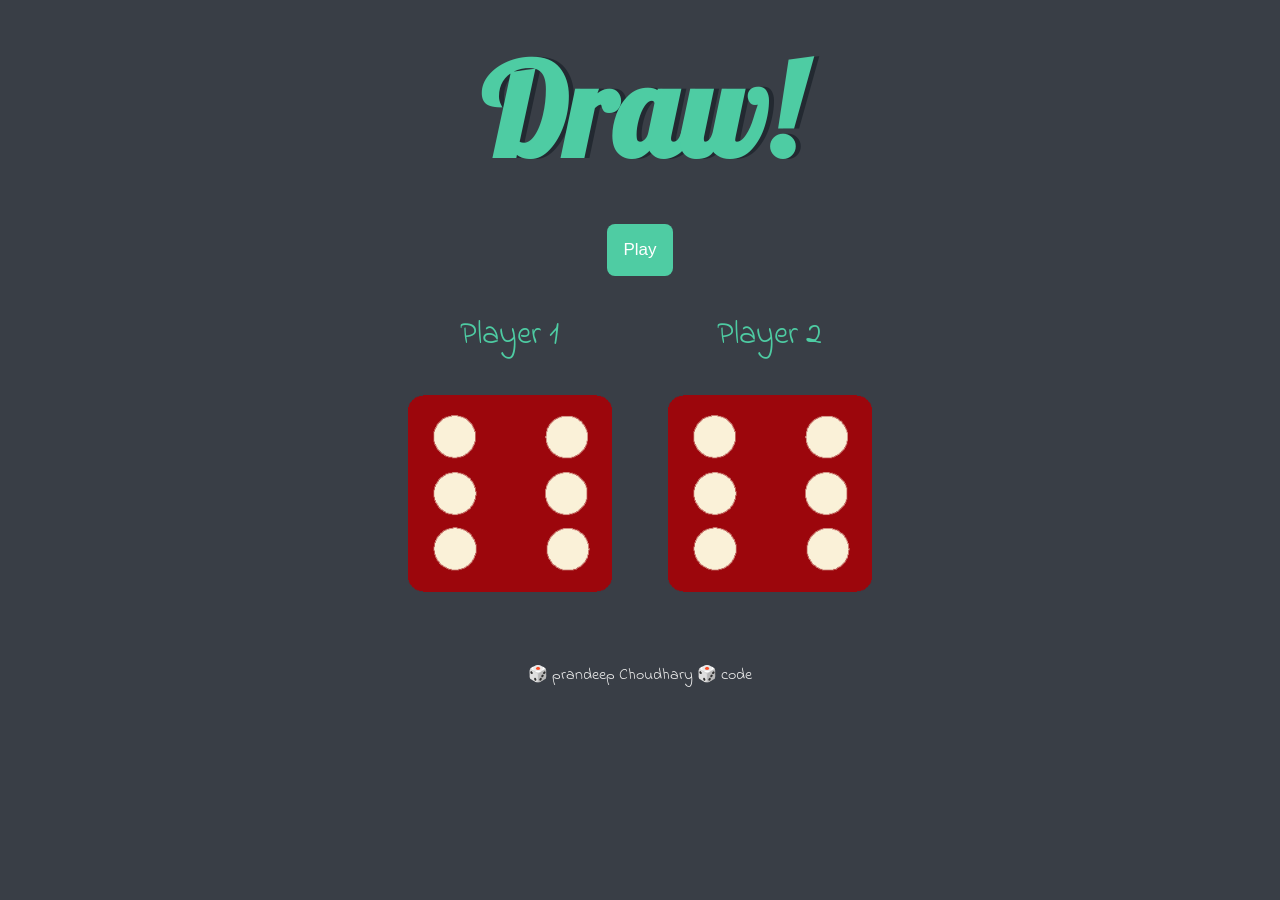
<file: index.html>
<!DOCTYPE html>
<html lang="en" dir="ltr">
  <head>
    <meta charset="utf-8" />
    <title>Dicee</title>
    <link rel="stylesheet" href="styles.css" />
    <link
      href="https://fonts.googleapis.com/css?family=Indie+Flower|Lobster"
      rel="stylesheet"
    />
  </head>
  <body>
    <div class="container">
      <h1>Refresh Me !</h1>
      <div>

        <button class="btn" onclick="Call()">Play</button>
      </div>

      <div class="dice">
        <p>Player 1</p>
        <img class="img1" src="./images/dice6.png" />
      </div>

      <div class="dice">
        <p>Player 2</p>
        <img class="img2" src="./images/dice6.png" />
      </div>
    </div>
<script src="./js/index.js" charset="utf-8"></script>
    
  </body>
  <footer> 🎲 prandeep Choudhary 🎲 code</footer>

</html>
</file>
<file: styles.css>
.container {
  width: 70%;
  margin: auto;
  text-align: center;
}

.dice {
  text-align: center;
  display: inline-block;

}

body {
  background-color: #393E46;
}

h1 {
  margin: 30px;
  font-family: 'Lobster', cursive;
  text-shadow: 5px 0 #232931;
  font-size: 8rem;
  color: #4ECCA3;
}

p {
  font-size: 2rem;
  color: #4ECCA3;
  font-family: 'Indie Flower', cursive;
}

img {
  width: 80%;
}

footer {
  margin-top: 5%;
  color: #EEEEEE;
  text-align: center;
  font-family: 'Indie Flower', cursive;

}

.btn{
  background-color: #4fcca3;
  border: none;
  color: white;
  padding: 16px;
  text-align: center;
  text-decoration: none;
  display: inline-block;
  font-size: 17px;
  margin: 4px 2px;
  border-radius: 8px;
  text-size-adjust: auto;
}
</file>
